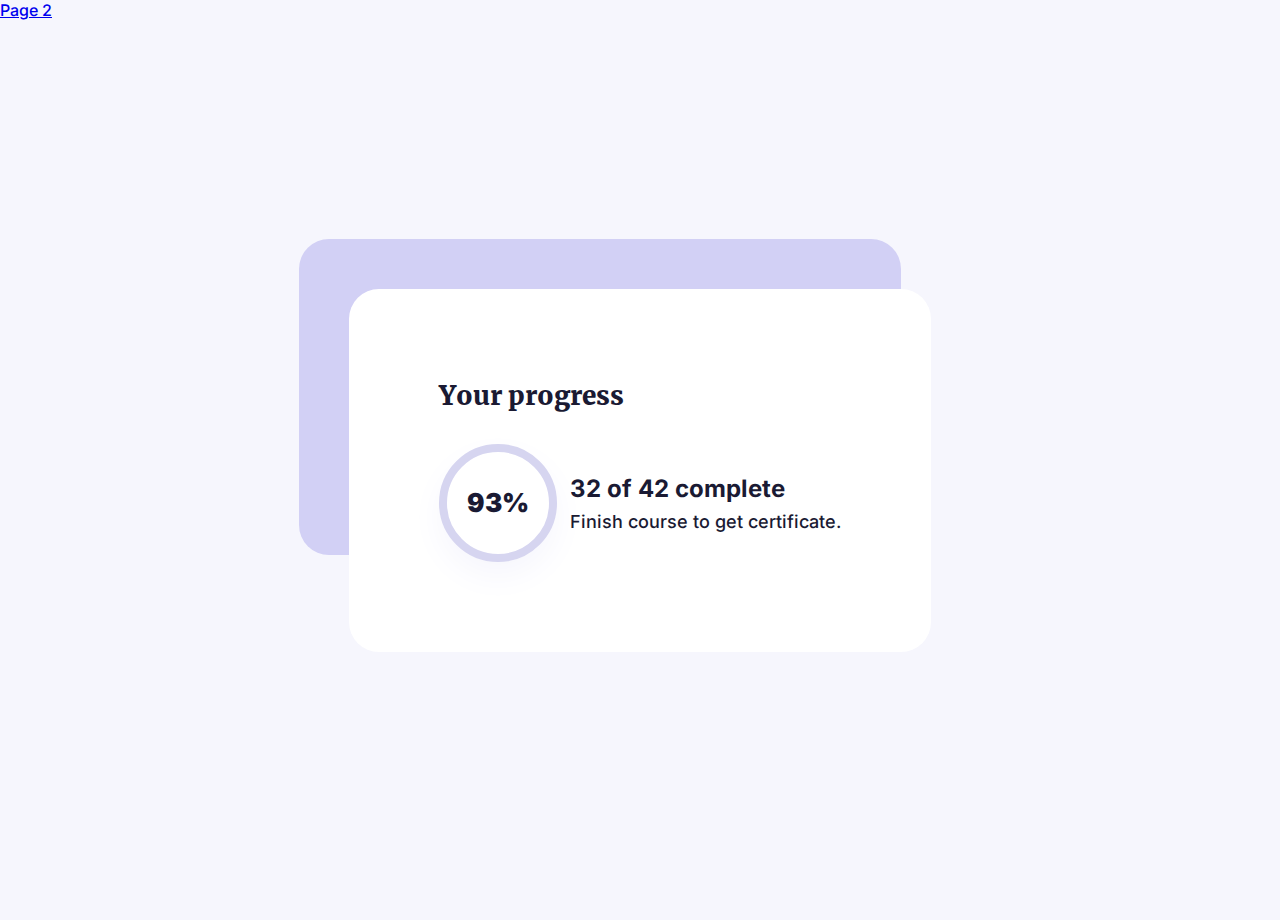
<file: index.html>
<!DOCTYPE html>
<html lang="en">
  <head>
    <meta charset="UTF-8" />
    <meta name="viewport" content="width=device-width, initial-scale=1.0" />

    <link rel="shortcut icon" href="favicon.png" type="image/x-icon" />

    <title>UI Design Daily Practices</title>

    <link rel="stylesheet" href="style.css" />
  </head>
  <body>
    <header>
      <a href="Day-1599/1599.html">Page 2</a>
    </header>
    <main>
      <div class="container__card">
        <div class="shadow__card"></div>
        <h1>Your progress</h1>
        <div class="graphic">
          <div class="circle">93%</div>
          <div class="card__text">
            <p class="progress">32 of 42 complete</p>
            <p class="info">Finish course to get certificate.</p>
          </div>
        </div>
      </div>
    </main>
  </body>
</html>
</file>
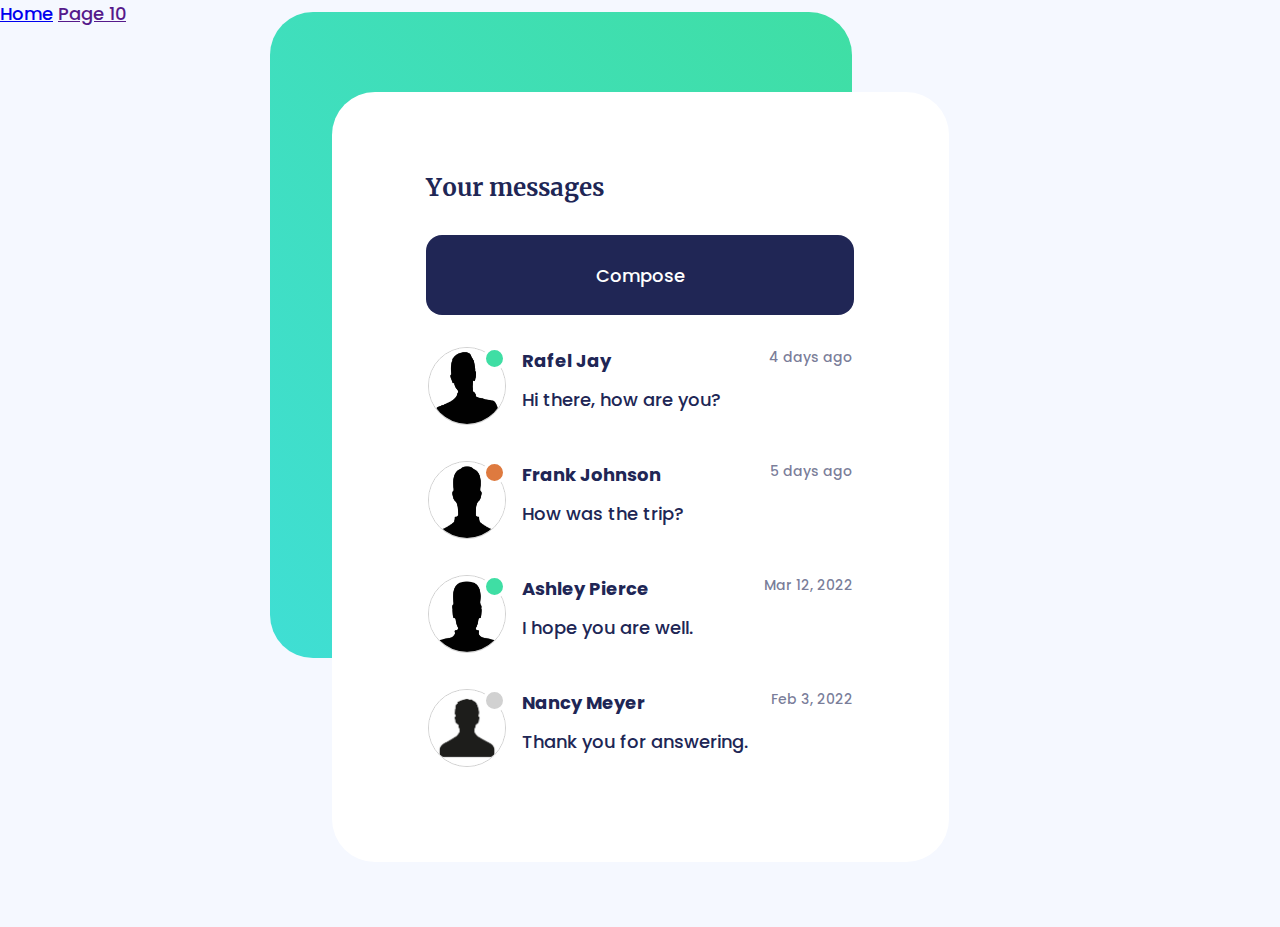
<file: Day-1592/1592.html>
<!DOCTYPE html>
<html lang="en">
  <head>
    <meta charset="UTF-8" />
    <meta name="viewport" content="width=device-width, initial-scale=1.0" />
    <title>Inbox UI Design</title>
    <link rel="stylesheet" href="1592.css" />
  </head>
  <body>
    <header>
      <a href="../index.html">Home</a>
      <a href="">Page 10</a>
    </header>
    <main>
      <div class="container__card">
        <div class="shadow__card"></div>
        <h1>Your messages</h1>
        <p class="button">Compose</p>
        <div class="profile one">
          <div class="image">
            <img class="icon" src="icon/1.jpg" alt="" width="78" height="78" />
            <div class="round"></div>
          </div>

          <p class="name">Rafel Jay</p>
          <p class="message">Hi there, how are you?</p>
          <p class="seen">4 days ago</p>
        </div>

        <!-- TWO -->
        <div class="profile two">
          <div class="image">
            <img class="icon" src="icon/2.jpg" alt="" width="78" height="78" />
            <div class="round"></div>
          </div>

          <p class="name">Frank Johnson</p>
          <p class="message">How was the trip?</p>
          <p class="seen">5 days ago</p>
        </div>

        <!-- THREE -->
        <div class="profile three">
          <div class="image">
            <img class="icon" src="icon/3.jpg" alt="" width="78" height="78" />
            <div class="round"></div>
          </div>

          <p class="name">Ashley Pierce</p>
          <p class="message">I hope you are well.</p>
          <p class="seen">Mar 12, 2022</p>
        </div>

        <!-- FOUR -->
        <div class="profile four">
          <div class="image">
            <img class="icon" src="icon/4.jpg" alt="" width="78" height="78" />
            <div class="round"></div>
          </div>

          <p class="name">Nancy Meyer</p>
          <p class="message">Thank you for answering.</p>
          <p class="seen">Feb 3, 2022</p>
        </div>
      </div>
    </main>
  </body>
</html>
</file>
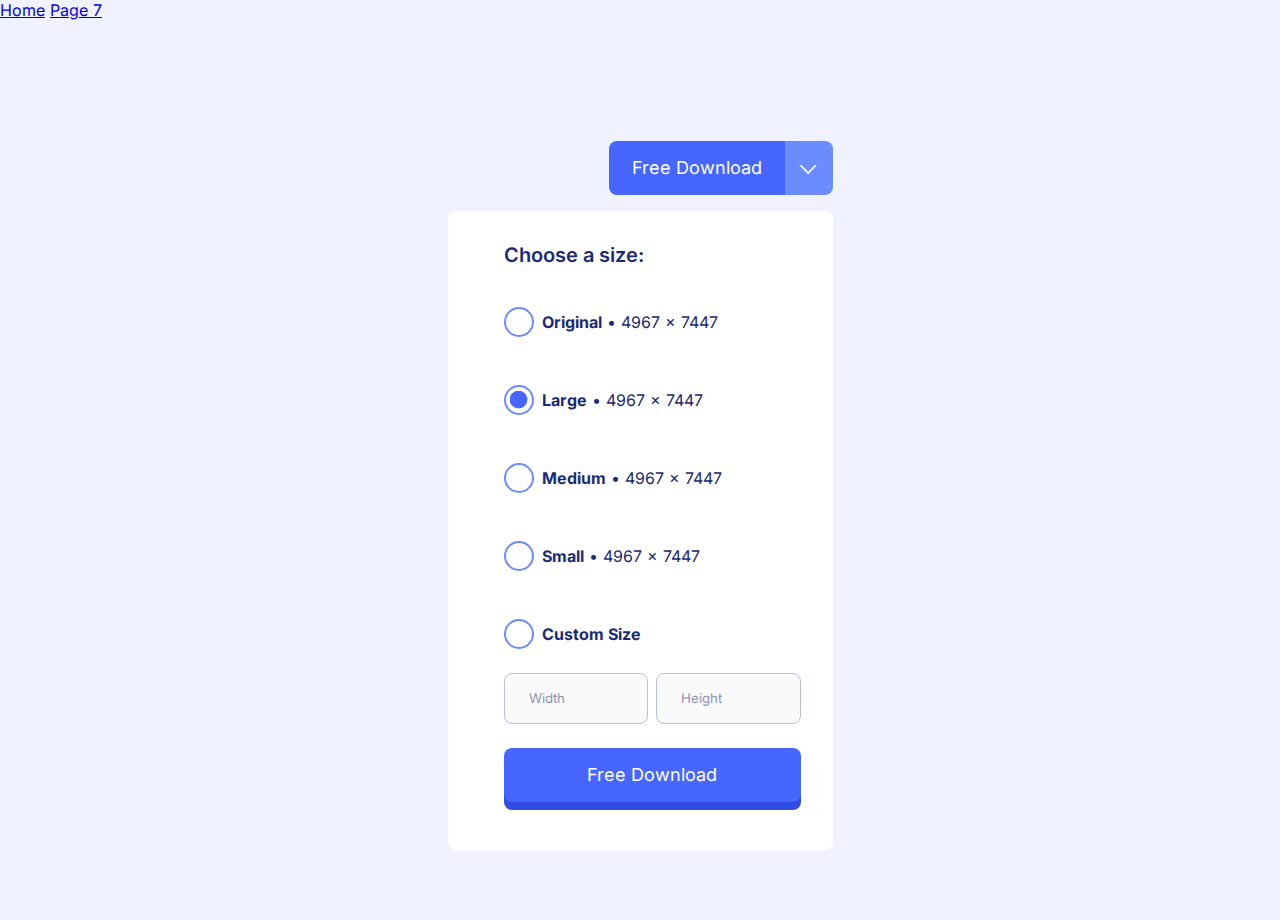
<file: Day-1595/1595.html>
<!DOCTYPE html>
<html lang="en">
  <head>
    <meta charset="UTF-8" />
    <meta name="viewport" content="width=device-width, initial-scale=1.0" />

    <title>UI Dropdown Design</title>
    <link rel="stylesheet" href="1595.css" />
    <!-- <script src="1595.js"></script> -->
  </head>
  <body>
    <header>
      <a href="../index.html">Home</a>
      <a href="../Day-1594/1594.html">Page 7</a>
    </header>
    <main>
      <form action="">
        <div class="container__opencard">
          <div class="download">
            <div class="word">Free Download</div>
            <div class="symbol">
              <div class="one">I</div>
              <div class="two">I</div>
            </div>
          </div>

          <div class="container__card">
            <h1>Choose a size:</h1>

            <div class="container__radio">
              <div class="box">
                <input
                  type="radio"
                  name="quality"
                  id="original"
                  onclick="changeColor(this)"
                />
                <label for="original"
                  ><strong>Original</strong> &#x2022; 4967 x 7447</label
                >
              </div>
              <div class="box">
                <input
                  type="radio"
                  name="quality"
                  id="large"
                  onclick="changeColor(this)"
                  checked
                />
                <label for="large"
                  ><strong>Large</strong> &#x2022; 4967 x 7447</label
                >
              </div>
              <div class="box">
                <input
                  type="radio"
                  name="quality"
                  id="medium"
                  onclick="changeColor(this)"
                />
                <label for="medium"
                  ><strong>Medium</strong> &#x2022; 4967 x 7447</label
                >
              </div>
              <div class="box">
                <input
                  type="radio"
                  name="quality"
                  id="small"
                  onclick="changeColor(this)"
                />
                <label for="small"
                  ><strong>Small</strong> &#x2022; 4967 x 7447</label
                >
              </div>
              <div class="box">
                <input
                  type="radio"
                  name="quality"
                  id="custom"
                  onclick="changeColor(this)"
                />
                <label for="custom"><strong>Custom Size</strong></label>
              </div>
              <div class="textbox">
                <input
                  type="text"
                  name="width"
                  id="width"
                  placeholder="Width"
                  disabled
                />
                <input
                  type="text"
                  name="height"
                  id="height"
                  placeholder="Height"
                  disabled
                />
              </div>
            </div>

            <div class="container__free">Free Download</div>
          </div>
        </div>
      </form>
    </main>

    <script src="1595.js"></script>
  </body>
</html>
</file>
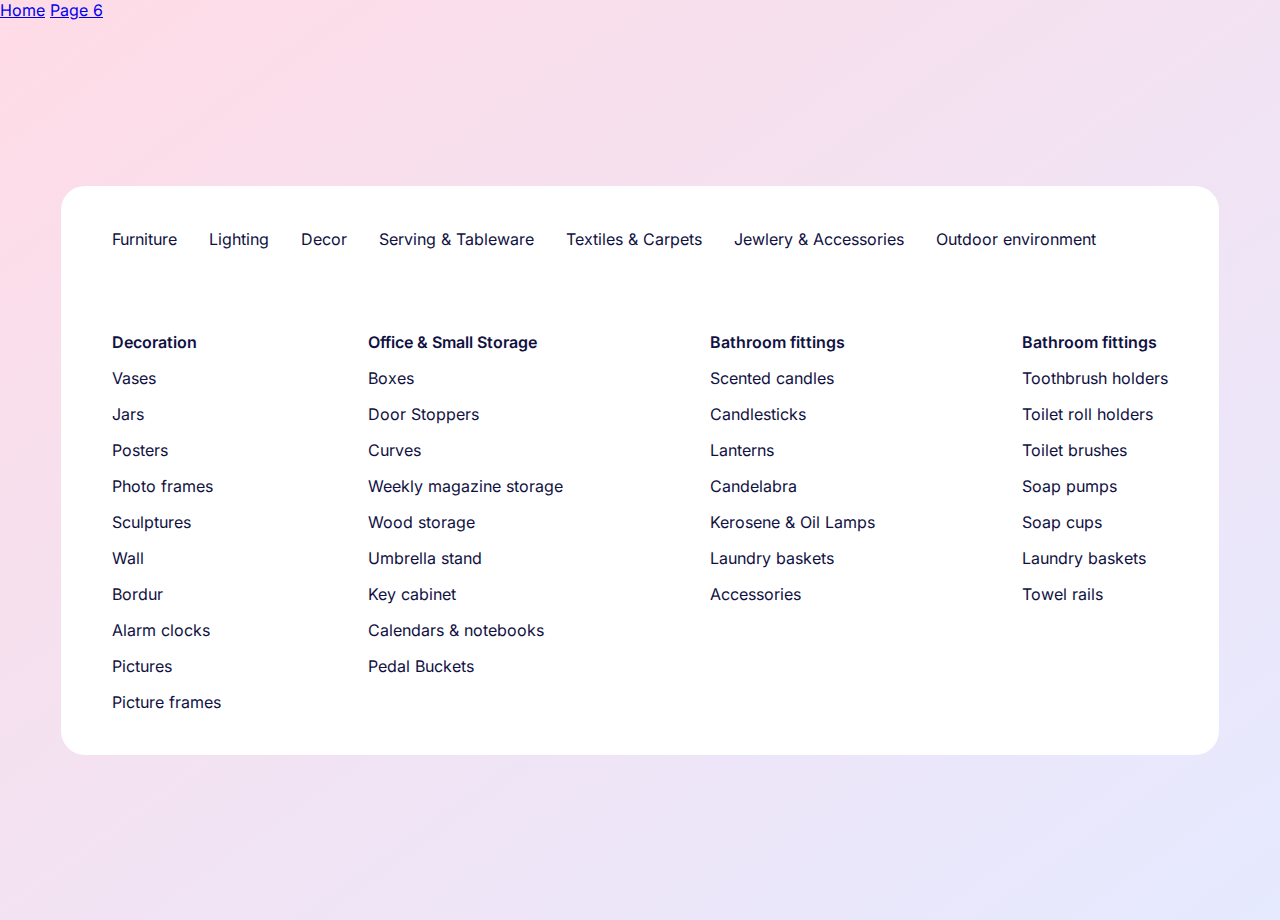
<file: Day-1596/1596.html>
<!DOCTYPE html>
<html lang="en">
  <head>
    <meta charset="UTF-8" />
    <meta name="viewport" content="width=device-width, initial-scale=1.0" />

    <title>Menu UI Design</title>
    <link rel="stylesheet" href="1596.css" />
  </head>
  <body>
    <header>
      <a href="../index.html">Home</a>
      <a href="../Day-1595/1595.html">Page 6</a>
    </header>
    <main>
      <div class="container__card">
        <div class="header__section">
          <div class="container__nav">
            <div class="text">Furniture</div>
            <div class="border"></div>
          </div>
          <div class="container__nav">
            <div class="text">Lighting</div>
            <div class="border"></div>
          </div>
          <div class="container__nav decor">
            <div class="text">Decor</div>
            <div class="border"></div>
          </div>
          <div class="container__nav">
            <div class="text">Serving & Tableware</div>
            <div class="border"></div>
          </div>
          <div class="container__nav">
            <div class="text">Textiles & Carpets</div>
            <div class="border"></div>
          </div>
          <div class="container__nav">
            <div class="text">Jewlery & Accessories</div>
            <div class="border"></div>
          </div>
          <div class="container__nav">
            <div class="text">Outdoor environment</div>
            <div class="border"></div>
          </div>
        </div>

        <div class="content__section">
          <ul>
            <li><strong>Decoration</strong></li>
            <li>Vases</li>
            <li>Jars</li>
            <li>Posters</li>
            <li>Photo frames</li>
            <li>Sculptures</li>
            <li>Wall</li>
            <li>Bordur</li>
            <li>Alarm clocks</li>
            <li>Pictures</li>
            <li>Picture frames</li>
          </ul>
          <ul>
            <li><strong>Office & Small Storage</strong></li>
            <li>Boxes</li>
            <li>Door Stoppers</li>
            <li>Curves</li>
            <li>Weekly magazine storage</li>
            <li>Wood storage</li>
            <li>Umbrella stand</li>
            <li>Key cabinet</li>
            <li>Calendars & notebooks</li>
            <li>Pedal Buckets</li>
          </ul>
          <ul>
            <li><strong>Bathroom fittings</strong></li>
            <li>Scented candles</li>
            <li>Candlesticks</li>
            <li>Lanterns</li>
            <li>Candelabra</li>
            <li>Kerosene & Oil Lamps</li>
            <li>Laundry baskets</li>
            <li>Accessories</li>
          </ul>
          <ul>
            <li><strong>Bathroom fittings</strong></li>
            <li>Toothbrush holders</li>
            <li>Toilet roll holders</li>
            <li>Toilet brushes</li>
            <li>Soap pumps</li>
            <li>Soap cups</li>
            <li>Laundry baskets</li>
            <li>Towel rails</li>
          </ul>
        </div>
      </div>
    </main>
  </body>
</html>
</file>
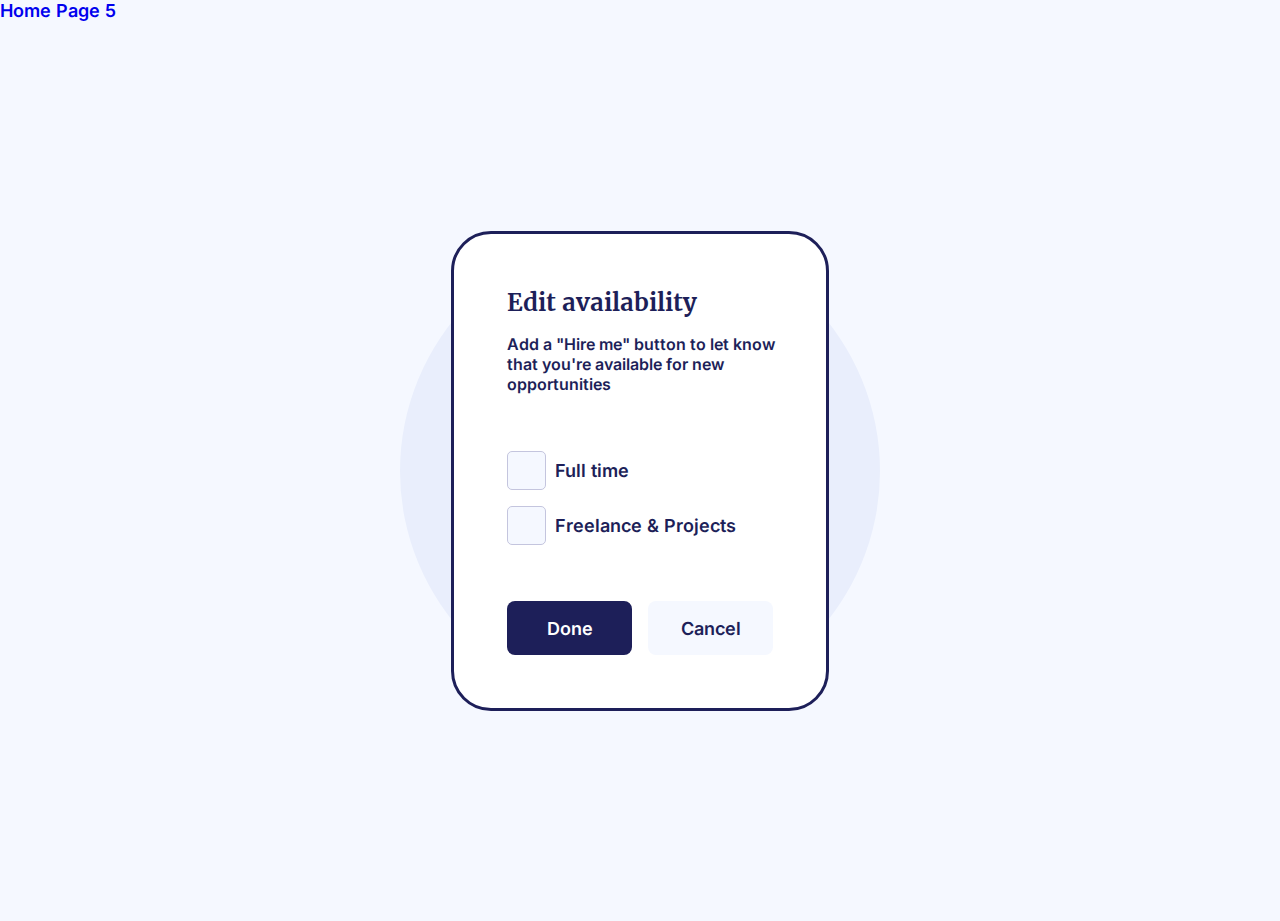
<file: Day-1597/1597.html>
<!DOCTYPE html>
<html lang="en">
  <head>
    <meta charset="UTF-8" />
    <meta name="viewport" content="width=device-width, initial-scale=1.0" />
    <link rel="shortcut icon" href="/favicon.png" type="image/x-icon" />

    <title>Availability Card UI Design</title>
    <link rel="stylesheet" href="1597.css" />
  </head>
  <body>
    <header>
      <a href="../index.html">Home</a>
      <a href="../Day-1596/1596.html">Page 5</a>
    </header>

    <main>
      <div class="container__card">
        <div class="shadow__card"></div>

        <div class="card__text">
          <h1>Edit availability</h1>
          <p class="info">
            Add a "Hire me" button to let know that you're available for new
            opportunities
          </p>
        </div>

        <div class="card__checkbox">
          <input type="checkbox" name="time" id="time" />
          <label for="time">Full time</label>
          <input type="checkbox" name="projects" id="projects" />
          <label for="projects">Freelance & Projects</label>
        </div>

        <div class="card__button">
          <a href="/index.html"><div class="button done">Done</div></a>
          <a href=""><div class="button cancel">Cancel</div></a>
        </div>
      </div>
    </main>
  </body>
</html>
</file>
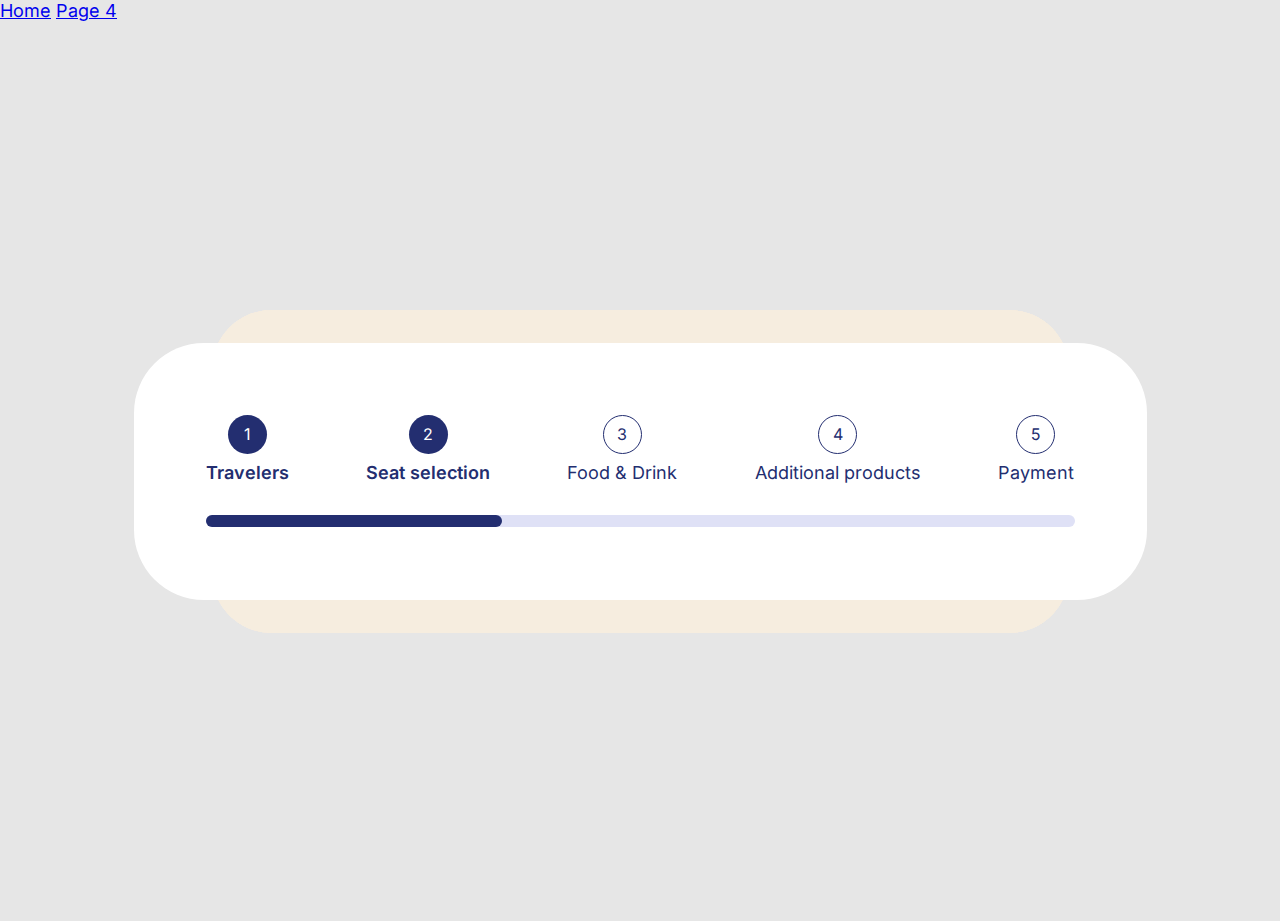
<file: Day-1598/1598.html>
<!DOCTYPE html>
<html lang="en">
  <head>
    <meta charset="UTF-8" />
    <meta name="viewport" content="width=device-width, initial-scale=1.0" />
    <link rel="shortcut icon" href="/favicon.png" type="image/x-icon" />

    <title>Progress Bar UI Design</title>
    <link rel="stylesheet" href="1598.css" />
  </head>

  <body>
    <header>
      <a href="../index.html">Home</a>
      <a href="../Day-1597/1597.html">Page 4</a>
    </header>
    <main>
      <div class="container__card">
        <div class="shadow__card"></div>
        <div class="progress__mark done">
          <div class="container__round">1</div>
          <p>Travelers</p>
        </div>
        <div class="shadow__card"></div>
        <div class="progress__mark done">
          <div class="container__round">2</div>
          <p>Seat selection</p>
        </div>
        <div class="shadow__card"></div>
        <div class="progress__mark undone">
          <div class="container__round">3</div>
          <p>Food & Drink</p>
        </div>
        <div class="shadow__card"></div>
        <div class="progress__mark undone">
          <div class="container__round">4</div>
          <p>Additional products</p>
        </div>
        <div class="shadow__card"></div>
        <div class="progress__mark undone">
          <div class="container__round">5</div>
          <p>Payment</p>
        </div>
        <div class="progress__bar">
          <div class="progress__done"></div>
        </div>
      </div>
    </main>
  </body>
</html>
</file>
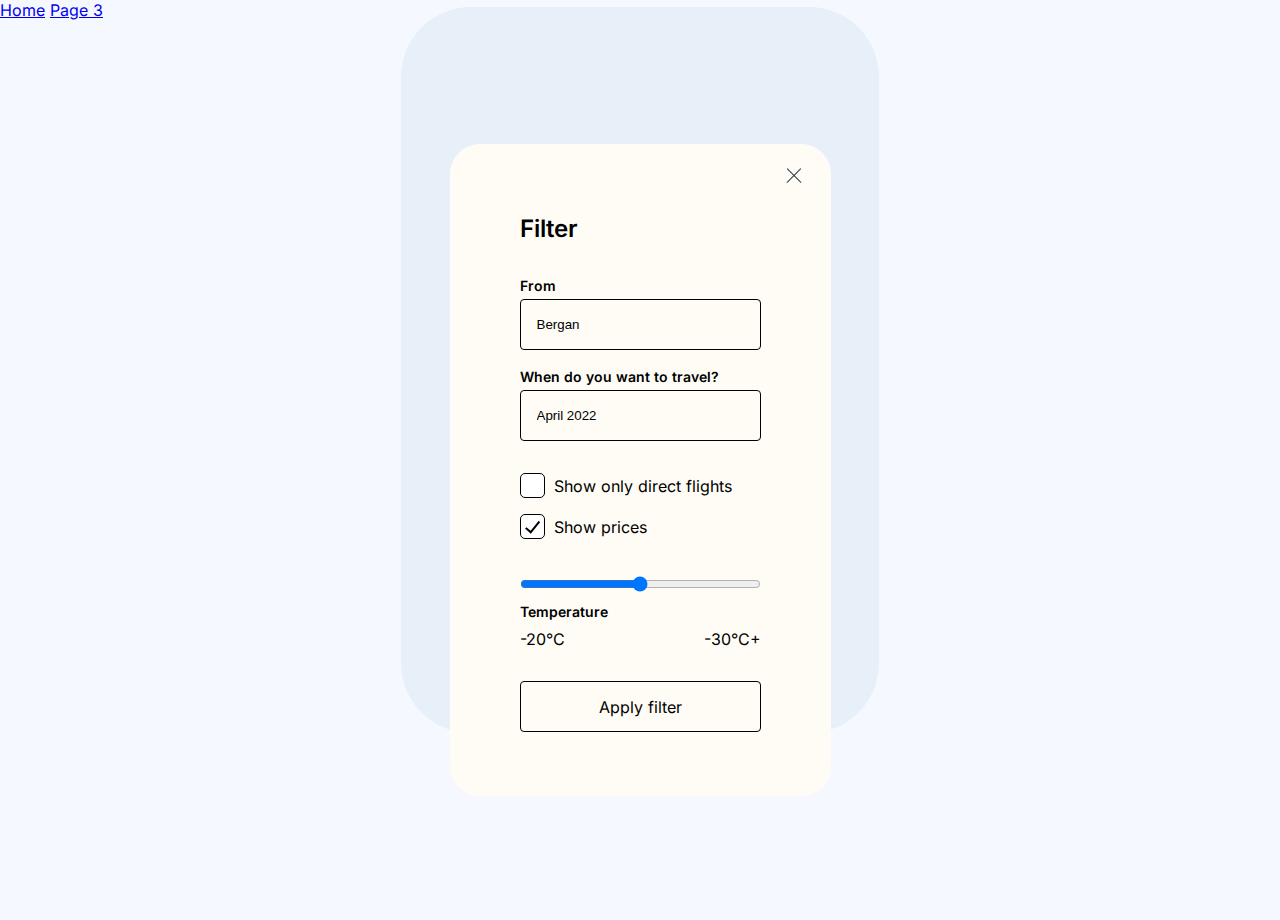
<file: Day-1599/1599.html>
<!DOCTYPE html>
<html lang="en">
  <head>
    <meta charset="UTF-8" />
    <meta name="viewport" content="width=device-width, initial-scale=1.0" />

    <link rel="shortcut icon" href="favicon.png" type="image/x-icon" />

    <title>Filter UI Design</title>

    <link rel="stylesheet" href="1599.css" />
  </head>

  <body>
    <header>
      <a href="../index.html">Home</a>
      <a href="../Day-1598/1598.html">Page 3</a>
    </header>
    <main>
      <div class="container__card">
        <div class="shadow__card"></div>
        <div class="close"></div>

        <h1>Filter</h1>

        <form action="">
          <label for="place">From</label>
          <input type="text" name="place" id="place" value="Bergan" />
          <label for="date">When do you want to travel?</label>
          <input type="text" name="date" id="date" value="April 2022" />

          <div class="checkbox">
            <input type="checkbox" name="flight" id="flight" />
            <label for="flight">Show only direct flights</label>
            <input type="checkbox" name="price" id="price" checked />
            <label for="price">Show prices</label>
          </div>

          <input type="range" name="temperature" id="temperature" />
          <label for="temperature">Temperature</label>

          <div class="temp">
            <p>-20&degC</p>
            <p>-30&degC+</p>
          </div>

          <div class="apply">Apply filter</div>
        </form>
      </div>
    </main>
  </body>
</html>
</file>
<file: style.css>
/* merriweather-900 - latin */
@font-face {
  font-display: swap; /* Check https://developer.mozilla.org/en-US/docs/Web/CSS/@font-face/font-display for other options. */
  font-family: "Merriweather";
  font-style: normal;
  font-weight: 900;
  src: url("fonts/merriweather-v30-latin-900.woff2") format("woff2"); /* Chrome 36+, Opera 23+, Firefox 39+, Safari 12+, iOS 10+ */
}
/* inter-500 - latin */
@font-face {
  font-display: swap; /* Check https://developer.mozilla.org/en-US/docs/Web/CSS/@font-face/font-display for other options. */
  font-family: "Inter";
  font-style: normal;
  font-weight: 500;
  src: url("fonts/inter-v18-latin-500.woff2") format("woff2"); /* Chrome 36+, Opera 23+, Firefox 39+, Safari 12+, iOS 10+ */
}
/* inter-700 - latin */
@font-face {
  font-display: swap; /* Check https://developer.mozilla.org/en-US/docs/Web/CSS/@font-face/font-display for other options. */
  font-family: "Inter";
  font-style: normal;
  font-weight: 700;
  src: url("fonts/inter-v18-latin-700.woff2") format("woff2"); /* Chrome 36+, Opera 23+, Firefox 39+, Safari 12+, iOS 10+ */
}
/* inter-900 - latin */
@font-face {
  font-display: swap; /* Check https://developer.mozilla.org/en-US/docs/Web/CSS/@font-face/font-display for other options. */
  font-family: "Inter";
  font-style: normal;
  font-weight: 900;
  src: url("fonts/inter-v18-latin-900.woff2") format("woff2"); /* Chrome 36+, Opera 23+, Firefox 39+, Safari 12+, iOS 10+ */
}

:root {
  --color-lite-bg: hsl(240, 67%, 98%);
  --color-shadow: hsl(242, 66%, 89%);
  --color-round: hsl(241, 48%, 89%);
  --color-dark-blue: hsl(241, 33%, 15%);
}

* {
  box-sizing: border-box;
  margin: 0;
}

body {
  font-family: "Inter", Arial, Helvetica, sans-serif;
  background-color: var(--color-lite-bg);
  color: var(--color-dark-blue);
}

main {
  display: grid;
  place-content: center;
  width: 100%;
  height: 100vh;
}

h1 {
  font-family: "Merriweather", Arial, Helvetica, sans-serif;
  font-size: 26px;
  margin-bottom: 32px;
}

.shadow__card {
  position: absolute;
  top: -50px;
  left: -50px;
  width: 602px;
  height: 316px;
  background-color: var(--color-shadow);
  border-radius: 30px;
  z-index: -1;
}

.container__card {
  position: relative;
  width: 582px;
  height: 363px;
  background-color: white;
  border-radius: 30px;
  padding: 90px;
}

.circle {
  display: flex;
  width: 118px;
  height: 118px;
  font-size: 26px;
  font-weight: 900;
  border: 8px solid var(--color-round);
  border-radius: 50%;
  align-items: center;
  justify-content: center;
  box-shadow: 0 14px 34px var(--color-lite-bg);
}
.graphic {
  display: flex;
  justify-content: space-between;
}

.card__text {
  align-self: flex-end;
  align-self: center;
}

.card__text .progress {
  font-size: 24px;
  font-weight: 700;
  margin-bottom: 8px;
}

.card__text .info {
  font-size: 18px;
  font-weight: 500;
}

/* MOBILE */

@media (width <= 42.5em) {
  h1 {
    font-size: 13px;
    margin-bottom: 16px;
  }

  .shadow__card {
    top: -25px;
    left: -25px;
    width: 301px;
    height: 158px;
    border-radius: 15px;
  }

  .container__card {
    width: 291px;
    height: 181.5px;
    border-radius: 15px;
    padding: 45px;
  }

  .circle {
    display: flex;
    width: 59px;
    height: 59px;
    font-size: 13px;
    border: 4px solid var(--color-round);
    box-shadow: 0 7px 17px var(--color-lite-bg);
  }

  .card__text .progress {
    font-size: 12px;
    margin-bottom: 4px;
  }

  .card__text .info {
    font-size: 9px;
  }
}
</file>
<file: Day-1592/1592.css>
/* merriweather-700 - latin */
@font-face {
  font-display: swap; /* Check https://developer.mozilla.org/en-US/docs/Web/CSS/@font-face/font-display for other options. */
  font-family: "Merriweather";
  font-style: normal;
  font-weight: 700;
  src: url("1592-fonts/merriweather-v30-latin-700.woff2") format("woff2"); /* Chrome 36+, Opera 23+, Firefox 39+, Safari 12+, iOS 10+ */
}

/* poppins-500 - latin */
@font-face {
  font-display: swap; /* Check https://developer.mozilla.org/en-US/docs/Web/CSS/@font-face/font-display for other options. */
  font-family: "Poppins";
  font-style: normal;
  font-weight: 500;
  src: url("1592-fonts/poppins-v21-latin-500.woff2") format("woff2"); /* Chrome 36+, Opera 23+, Firefox 39+, Safari 12+, iOS 10+ */
}
/* poppins-700 - latin */
@font-face {
  font-display: swap; /* Check https://developer.mozilla.org/en-US/docs/Web/CSS/@font-face/font-display for other options. */
  font-family: "Poppins";
  font-style: normal;
  font-weight: 700;
  src: url("1592-fonts/poppins-v21-latin-700.woff2") format("woff2"); /* Chrome 36+, Opera 23+, Firefox 39+, Safari 12+, iOS 10+ */
}

:root {
  --color-blue: hsl(234, 45%, 23%);
  --color-seen: hsla(234, 45%, 23%, 0.6);
  --color-white: hsl(0, 0%, 100%);
  --color-green: hsl(158, 71%, 56%);
  --color-grey: hsl(0, 0%, 82%);
  --color-orange: hsl(22, 71%, 56%);
  --color-bg: hsl(222, 100%, 98%);
  --color-gradient-start: hsl(158, 71%, 56%);
  --color-gradient-end: hsl(176, 71%, 56%);
}

* {
  margin: 0;
  box-sizing: border-box;
}

body {
  font-family: "Poppins", Arial, Helvetica, sans-serif;
  font-size: 1.125rem;
  font-weight: 500;
  color: var(--color-blue);
  background-color: var(--color-bg);
}

main {
  display: grid;
  width: 100%;
  min-height: 100vh;
  place-content: center;
}

.container__card {
  position: relative;
  display: flex;
  flex-direction: column;
  width: 38.5625rem;
  height: 48.125rem;
  background-color: var(--color-white);
  border-radius: 2.6875rem;
  padding: 5rem;
}

.shadow__card {
  position: absolute;
  z-index: -1;
  top: -5rem;
  left: -3.875rem;
  width: 36.375rem;
  height: 40.375rem;
  background-image: linear-gradient(
    to bottom left,
    var(--color-gradient-start),
    var(--color-gradient-end)
  );
  border-radius: 2.6875rem;
}

h1 {
  font-family: "Merriweather", Arial, Helvetica, sans-serif;
  font-size: 1.5rem;
  font-weight: 700;
  padding-inline-start: 0.875rem;
}

.button {
  font-weight: 500;
  color: var(--color-white);
  background-color: var(--color-blue);
  padding-block: 1.65625rem;
  padding-inline: 10.59375rem;
  border-radius: 1rem;
  align-self: center;
  margin-block: 2rem 1rem;
}

.profile {
  display: grid;
  column-gap: 1rem;
  grid-template-columns: auto 1fr auto;
  grid-template-rows: repeat(2, auto);
  padding: 1rem;
}

.profile:not(:last-child) {
  margin-bottom: 4px;
}

.image {
  grid-row: 1 / -1;
  position: relative;
}

.icon {
  display: block;
  grid-row: 1 / -1;
  position: relative;
  border: 1px solid var(--color-grey);
  border-radius: 50%;
}

.round {
  position: absolute;
  top: 0;
  right: 0;
  width: 1.4375rem;
  height: 1.4375rem;
  background-color: var(--color-green);
  border: 3px solid var(--color-white);
  border-radius: 50%;
}

.two .round {
  background-color: var(--color-orange);
}

.four .round {
  background-color: var(--color-grey);
}

.name {
  font-weight: 700;
}

.message {
  grid-column: 2 / -1;
}

.seen {
  grid-row: 1 / 2;
  grid-column: 3 / -1;
  font-size: 0.875rem;
  color: var(--color-seen);
}
</file>
<file: Day-1595/1595.css>
/* inter-regular - latin */
@font-face {
  font-display: swap; /* Check https://developer.mozilla.org/en-US/docs/Web/CSS/@font-face/font-display for other options. */
  font-family: "Inter";
  font-style: normal;
  font-weight: 400;
  src: url("1595-fonts/inter-v18-latin-regular.woff2") format("woff2"); /* Chrome 36+, Opera 23+, Firefox 39+, Safari 12+, iOS 10+ */
}
/* inter-600 - latin */
@font-face {
  font-display: swap; /* Check https://developer.mozilla.org/en-US/docs/Web/CSS/@font-face/font-display for other options. */
  font-family: "Inter";
  font-style: normal;
  font-weight: 600;
  src: url("1595-fonts/inter-v18-latin-600.woff2") format("woff2"); /* Chrome 36+, Opera 23+, Firefox 39+, Safari 12+, iOS 10+ */
}
/* inter-700 - latin */
@font-face {
  font-display: swap; /* Check https://developer.mozilla.org/en-US/docs/Web/CSS/@font-face/font-display for other options. */
  font-family: "Inter";
  font-style: normal;
  font-weight: 700;
  src: url("1595-fonts/inter-v18-latin-700.woff2") format("woff2"); /* Chrome 36+, Opera 23+, Firefox 39+, Safari 12+, iOS 10+ */
}

:root {
  --color-bg: hsl(227, 100%, 97%);
  --color-shadow: hsl(227, 34%, 79%);
  --color-dark-blue: hsl(230, 62%, 28%);
  --color-medium-blue: hsl(230, 100%, 64%);
  --color-light-blue: hsl(227, 100%, 71%);
  --color-shadow-blue: hsl(230, 77%, 54%);
}

* {
  margin: 0;
  box-sizing: border-box;
}

body {
  font-family: "Inter", Arial, Helvetica, sans-serif;
  font-size: 1rem;
  font-weight: 400;
  background-color: var(--color-bg);
  color: var(--color-dark-blue);
}

main {
  display: grid;
  width: 100%;
  min-height: 100vh;
  place-content: center;
}

.container__opencard {
  margin-top: 50px;
  width: 385px;
  height: 709px;
}

.download {
  display: flex;
  height: 54px;
  justify-content: end;
  margin-bottom: 16px;
}

.download .word {
  width: 176px;
  height: inherit;
  background-color: var(--color-medium-blue);
  color: white;
  font-size: 1.125rem;
  text-align: center;
  align-content: center;
  border-radius: 8px 0px 0px 8px;
}

.download .symbol {
  position: relative;
  width: 48px;
  height: inherit;
  background-color: var(--color-light-blue);
  border-radius: 0px 8px 8px 0px;
  color: white;
  font-size: 1rem;
}

.one {
  position: absolute;
  transform: rotate(-45deg);
  top: 18px;
  left: 17px;
}

.two {
  position: absolute;
  transform: rotate(45deg);
  top: 18px;
  left: 25px;
}

.container__card {
  height: 639px;
  background-color: white;
  border-radius: 8px;
  padding: 32px 32px 48px;
}

h1 {
  font-size: 1.25rem;
  font-weight: 600;
  margin: 0px 0px 16px 24px;
}

.box {
  display: flex;
  gap: 8px;
  padding: 24px;
  align-content: center;
  border-radius: 8px;
}

input[type="radio"] {
  appearance: none;
  display: flex;
  width: 30px;
  height: 30px;
  border: 2px solid var(--color-light-blue);
  border-radius: 50%;
  padding: 2px;
  align-content: center;
  justify-content: center;
  cursor: pointer;
}

input[type="radio"]::before {
  content: "";
  width: 18px;
  height: 18px;
  clip-path: circle(50% at 50% 50%);
  background-color: var(--color-medium-blue);
  transform: scale(0);
  align-self: center;
}

input[type="radio"]:checked::before {
  transform: scale(1);
}

input[type="radio"]:checked .box {
  background-color: var(--color-bg);
}

label {
  align-content: center;
}

input[type="text"] {
  width: 144.5px;
  height: 51px;
  color: inherit;
  font-family: inherit;
  border: 1px solid var(--color-shadow);
  border-radius: 8px;
  padding: 16px 16px 16px 24px;
  cursor: pointer;
}

input[type="text"]::placeholder {
  font-family: inherit;
  font-size: inherit;
  color: inherit;
  opacity: 0.5;
}

input[type="text"]:focus {
  outline: none;
  border: 2px solid var(--color-light-blue);
}

.textbox {
  display: flex;
  gap: 8px;
  padding-left: 24px;
}

.container__free {
  width: 297px;
  height: 54px;
  font-size: 1.125rem;
  background-color: var(--color-medium-blue);
  color: white;
  text-align: center;
  align-content: center;
  border-radius: 8px;
  box-shadow: 0px 8px var(--color-shadow-blue);
  margin: 24px 0px 0px 24px;
  cursor: pointer;
}
</file>
<file: Day-1596/1596.css>
/* inter-regular - latin */
@font-face {
  font-display: swap; /* Check https://developer.mozilla.org/en-US/docs/Web/CSS/@font-face/font-display for other options. */
  font-family: "Inter";
  font-style: normal;
  font-weight: 400;
  src: url("1596-fonts/inter-v18-latin-regular.woff2") format("woff2"); /* Chrome 36+, Opera 23+, Firefox 39+, Safari 12+, iOS 10+ */
}
/* inter-600 - latin */
@font-face {
  font-display: swap; /* Check https://developer.mozilla.org/en-US/docs/Web/CSS/@font-face/font-display for other options. */
  font-family: "Inter";
  font-style: normal;
  font-weight: 600;
  src: url("1596-fonts/inter-v18-latin-600.woff2") format("woff2"); /* Chrome 36+, Opera 23+, Firefox 39+, Safari 12+, iOS 10+ */
}

:root {
  --color-gradient-start: hsl(342, 100%, 93%);
  --color-gradient-end: hsl(230, 100%, 95%);
  --color-blue: hsl(238, 62%, 16%);
  --color-border: hsl(284, 100%, 69%);
}

* {
  margin: 0;
  box-sizing: border-box;
}

body {
  font-family: "Inter", Arial, Helvetica, sans-serif;
  font-size: 1rem;
  font-weight: 400;
  background: linear-gradient(
    to bottom right,
    var(--color-gradient-start),
    var(--color-gradient-end)
  );
  color: var(--color-blue);
}

main {
  display: grid;
  width: 100%;
  min-height: 100vh;
  place-content: center;
}

.container__card {
  display: flex;
  flex-direction: column;
  justify-content: space-between;
  width: 1158px;
  height: 569px;
  background-color: white;
  border-radius: 24px;
  padding: 35px;
}

/* HEAD STYLES */

.header__section {
  display: flex;
}

.header__section .text {
  padding: 8px 16px;
}

.border {
  height: 2px;
  background-color: white;
  border-radius: 12px;
}

.container__nav:hover {
  cursor: pointer;
}

.container__nav:hover .border {
  background-color: var(--color-border);
}

/* CONTENT STYLES */

.content__section {
  display: flex;
  justify-content: space-between;
}

ul {
  list-style-type: none;
  padding: 0;
}

li:first-child {
  padding: 0px 0px 8px 16px;
}

li:not(:first-child) {
  padding: 8px 16px;
  border-radius: 4px;
}

li:not(:first-child):hover {
  background-image: linear-gradient(
    to bottom right,
    var(--color-gradient-start),
    var(--color-gradient-end)
  );
  cursor: pointer;
}
</file>
<file: Day-1597/1597.css>
/* merriweather-700 - latin */
@font-face {
  font-display: swap; /* Check https://developer.mozilla.org/en-US/docs/Web/CSS/@font-face/font-display for other options. */
  font-family: "Merriweather";
  font-style: normal;
  font-weight: 700;
  src: url("1597-fonts/merriweather-v30-latin-700.woff2") format("woff2"); /* Chrome 36+, Opera 23+, Firefox 39+, Safari 12+, iOS 10+ */
}

/* inter-600 - latin */
@font-face {
  font-display: swap; /* Check https://developer.mozilla.org/en-US/docs/Web/CSS/@font-face/font-display for other options. */
  font-family: "Inter";
  font-style: normal;
  font-weight: 600;
  src: url("1597-fonts/inter-v18-latin-600.woff2") format("woff2"); /* Chrome 36+, Opera 23+, Firefox 39+, Safari 12+, iOS 10+ */
}

:root {
  --color-bg: hsl(222, 100%, 98%);
  --color-shadow: hsl(222, 76%, 95%);
  --color-blue: hsl(238, 51%, 23%);
  --color-check-border: hsl(238, 29%, 82%);
}

* {
  margin: 0;
  box-sizing: border-box;
}

body {
  font-family: "Inter", Arial, Helvetica, sans-serif;
  font-size: 1.125rem;
  font-weight: 600;
  background-color: var(--color-bg);
  color: var(--color-blue);
}

main {
  display: grid;
  width: 100%;
  min-height: 100vh;
  place-content: center;
}

.container__card {
  position: relative;
  width: 378px;
  height: 480px;
  background-color: white;
  display: flex;
  flex-direction: column;
  justify-content: space-between;
  border-radius: 40px;
  border: 3px solid var(--color-blue);
  padding: 53px;
}

.shadow__card {
  position: absolute;
  z-index: -1;
  top: -3px;
  left: -54px;
  width: 480px;
  height: 480px;
  background-color: var(--color-shadow);
  border-radius: 50%;
}

h1 {
  font-family: "Merriweather", Arial, Helvetica, sans-serif;
  font-size: 1.5rem;
  font-weight: 700;
  margin-bottom: 16px;
}

.info {
  font-size: 1rem;
  min-width: 26ch;
}

/* CHECKBOX STYLES */

.card__checkbox {
  display: grid;
  grid-template-columns: auto 1fr;
  gap: 16px 9px;
  align-items: center;
}

input[type="checkbox"] {
  appearance: none;
  display: flex;
  width: 39px;
  height: 39px;
  align-content: center;
  justify-content: center;
  font-size: 39px;
  padding: 2px;
  border: 1px solid var(--color-check-border);
  border-radius: 5px;
  background-color: var(--color-bg);
}

input[type="checkbox"]::before {
  content: "";
  width: 35px;
  height: 35px;
  clip-path: polygon(22% 48%, 43% 64%, 84% 19%, 91% 26%, 44% 78%, 15% 54%);
  transform: scale(0);
  background-color: var(--color-blue);
}

input[type="checkbox"]:checked::before {
  transform: scale(1);
}

/* BUTTON STYLES */

.card__button {
  display: flex;
  gap: 16px;
}

.button {
  width: 125px;
  height: 54px;
  border-radius: 8px;
  align-content: center;
  text-align: center;
  gap: 16px;
}

.done {
  background-color: var(--color-blue);
  color: white;
}

.cancel {
  background-color: var(--color-bg);
  color: var(--color-blue);
}

a {
  text-decoration: none;
}
</file>
<file: Day-1598/1598.css>
/* inter-regular - latin */
@font-face {
  font-display: swap; /* Check https://developer.mozilla.org/en-US/docs/Web/CSS/@font-face/font-display for other options. */
  font-family: "Inter";
  font-style: normal;
  font-weight: 400;
  src: url("1598-fonts/inter-v18-latin-regular.woff2") format("woff2"); /* Chrome 36+, Opera 23+, Firefox 39+, Safari 12+, iOS 10+ */
}
/* inter-600 - latin */
@font-face {
  font-display: swap; /* Check https://developer.mozilla.org/en-US/docs/Web/CSS/@font-face/font-display for other options. */
  font-family: "Inter";
  font-style: normal;
  font-weight: 600;
  src: url("1598-fonts/inter-v18-latin-600.woff2") format("woff2"); /* Chrome 36+, Opera 23+, Firefox 39+, Safari 12+, iOS 10+ */
}

:root {
  --color-dark-blue: hsl(232, 52%, 29%);
  --color-grey: hsl(234, 57%, 92%);
  --color-shadow: hsl(36, 55%, 92%);
  --color-bg: hsl(0, 0%, 90%);
}

* {
  margin: 0;
  box-sizing: border-box;
}

body {
  font-family: "Inter", Arial, Helvetica, sans-serif;
  font-size: 1.125rem;
  background-color: var(--color-bg);
  color: var(--color-dark-blue);
}

main {
  display: grid;
  width: 100%;
  min-height: 100vh;
  place-content: center;
}

.container__card {
  display: grid;
  grid-template-columns: auto auto auto auto auto;
  gap: 2rem 4.75rem;
  position: relative;
  width: 63.3125rem;
  height: 16.0625rem;
  background-color: white;
  border-radius: 4.375rem;
  padding: 4.5rem;
}

.shadow__card {
  position: absolute;
  z-index: -1;
  left: 4.875rem;
  top: -2.0625rem;
  width: 53.5625rem;
  height: 20.1875rem;
  background-color: var(--color-shadow);
  border-radius: 60px;
}

.progress__mark {
  display: flex;
  flex-direction: column;
  align-items: center;
  gap: 0.5rem;
}

.container__round {
  display: flex;
  width: 2.4375rem;
  height: 2.4375rem;
  font-size: 1rem;
  border-radius: 50%;
  align-items: center;
  justify-content: center;
}

.done .container__round {
  background-color: var(--color-dark-blue);
  color: white;
}

.undone .container__round {
  background-color: white;
  color: var(--color-dark-blue);
  border: 1px solid var(--color-dark-blue);
}

.done p {
  font-weight: 600;
}

.progress__bar {
  grid-column: 1 / 6;
  position: relative;
  width: 54.3125rem;
  height: 0.75rem;
  background-color: var(--color-grey);
  border-radius: 1.25rem;
}

.progress__done {
  position: absolute;
  width: 18.5rem;
  height: inherit;
  background-color: var(--color-dark-blue);
  border-radius: inherit;
}
</file>
<file: Day-1599/1599.css>
/* inter-regular - latin */
@font-face {
  font-display: swap; /* Check https://developer.mozilla.org/en-US/docs/Web/CSS/@font-face/font-display for other options. */
  font-family: "Inter";
  font-style: normal;
  font-weight: 400;
  src: url("1599-fonts/inter-v18-latin-regular.woff2") format("woff2"); /* Chrome 36+, Opera 23+, Firefox 39+, Safari 12+, iOS 10+ */
}
/* inter-600 - latin */
@font-face {
  font-display: swap; /* Check https://developer.mozilla.org/en-US/docs/Web/CSS/@font-face/font-display for other options. */
  font-family: "Inter";
  font-style: normal;
  font-weight: 600;
  src: url("1599-fonts/inter-v18-latin-600.woff2") format("woff2"); /* Chrome 36+, Opera 23+, Firefox 39+, Safari 12+, iOS 10+ */
}

:root {
  --color-black: hsl(0, 0, 0);
  --color-white: hsl(0, 0, 100%);
  --color-lite-yellow-white: hsl(43, 100%, 98%);
  --color-dark-blue: hsl(210, 29%, 24%);
  --color-dark-grey: hsl(0, 0%, 77%);
  --color-lite-blue-white: hsl(213, 55%, 94%);
  --color-lite-bg: hsl(216, 100%, 98%);
}

* {
  margin: 0;
  box-sizing: border-box;
}

body {
  background-color: var(--color-lite-bg);
  font-family: "Inter", Arial, Helvetica, sans-serif;
  font-size: 16px;
}

main {
  display: grid;
  place-content: center;
  width: 100%;
  height: 100vh;
}

h1 {
  font-size: 24px;
  font-weight: 600;
  color: var(--color-black);
  margin-bottom: 32px;
}

.container__card {
  position: relative;
  width: 381px;
  height: 652px;
  background-color: var(--color-lite-yellow-white);
  border-radius: 30px;
  padding: 70px;
}

.shadow__card {
  position: absolute;
  left: -48.5px;
  top: -137px;
  width: 478px;
  height: 726px;
  background-color: var(--color-lite-blue-white);
  z-index: -1;
  border-radius: 70px;
}

.close::before,
.close::after {
  position: absolute;
  left: 334px;
  top: 34px;
  content: "";
  display: block;
  margin-top: -3px;
  width: 20px;
  height: 1.45px;
  background: var(--color-dark-blue);
  border-radius: 1px;
}

.close::before {
  transform: rotate(-45deg);
}

.close::after {
  transform: rotate(45deg);
}

label[for="place"],
label[for="date"],
label[for="temperature"] {
  font-size: 14px;
  font-weight: 600;
}

input[type="text"] {
  width: 100%;
  height: 51px;
  background-color: var(--color-lite-yellow-white);
  border: 1px solid black;
  border-radius: 4px;
  margin-top: 4px;
  padding: 16px;
}

input[id="place"] {
  margin-bottom: 16px;
}

.checkbox {
  display: grid;
  grid-template-columns: 26px auto;
  gap: 16px 8px;
  align-items: center;
  margin-block: 32px;
}

/* Checkbox Styles */

input[type="checkbox"] {
  appearance: none;
  display: flex;
  width: 25px;
  height: 25px;
  align-content: center;
  justify-content: center;
  font-size: 25px;
  padding: 0.1rem;
  border: 1px solid black;
  border-radius: 5px;
  background-color: white;
}

input[type="checkbox"]::before {
  content: "";
  width: 22px;
  height: 22px;
  clip-path: polygon(22% 48%, 43% 64%, 84% 19%, 91% 26%, 44% 78%, 15% 54%);
  transform: scale(0);
  background-color: black;
}

input[type="checkbox"]:checked::before {
  transform: scale(1);
}

input[type="range"] {
  width: 100%;
  height: 26px;
}

.temp {
  display: flex;
  justify-content: space-between;
  margin-block: 8px 32px;
}

.apply {
  width: 100%;
  height: 51px;
  display: flex;
  align-items: center;
  justify-content: center;
  text-align: center;
  border: 1px solid black;
  border-radius: 4px;
  padding: 16px;
}
</file>
